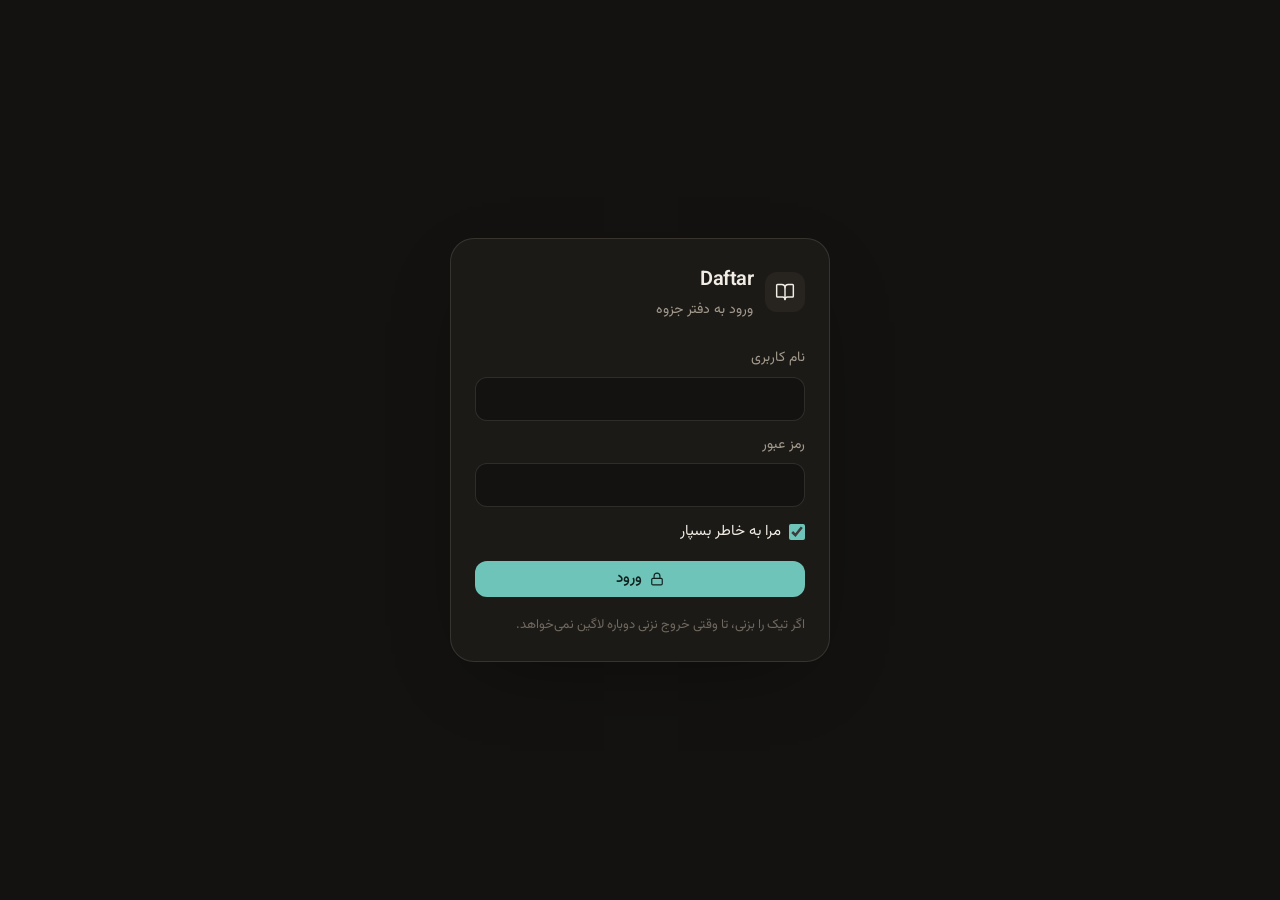
<file: index.html>
<!doctype html>
<html lang="fa" dir="rtl" class="dark antialiased">
  <head>
    <meta charset="UTF-8" />
    <meta name="viewport" content="width=device-width, initial-scale=1" />
    <meta name="theme-color" content="#131210" />
    <meta name="description" content="دفتر شخصی جزوه‌های پنتست وب" />
    <title>Daftar</title>
    <link rel="icon" type="image/svg+xml" href="./favicon.svg" />
    <link rel="manifest" href="./manifest.webmanifest" />
    <link rel="apple-touch-icon" href="./icon-180.png" />
    <meta name="apple-mobile-web-app-capable" content="yes" />
    <meta name="apple-mobile-web-app-title" content="Daftar" />
    <meta name="mobile-web-app-capable" content="yes" />
    <link rel="stylesheet" href="https://fonts.googleapis.com/css2?family=IBM+Plex+Mono:wght@400;500&family=IBM+Plex+Sans:ital,wght@0,400;0,500;0,600;0,700;1,400&family=Vazirmatn:wght@400;500;600;700&display=swap" />
    <script type="module" crossorigin src="./assets/index-By2qM_I1.js"></script>
    <link rel="stylesheet" crossorigin href="./assets/index-BXyWdC0w.css">
  </head>
  <body class="bg-bg text-fg">
    <div id="app"></div>
  </body>
</html>
</file>
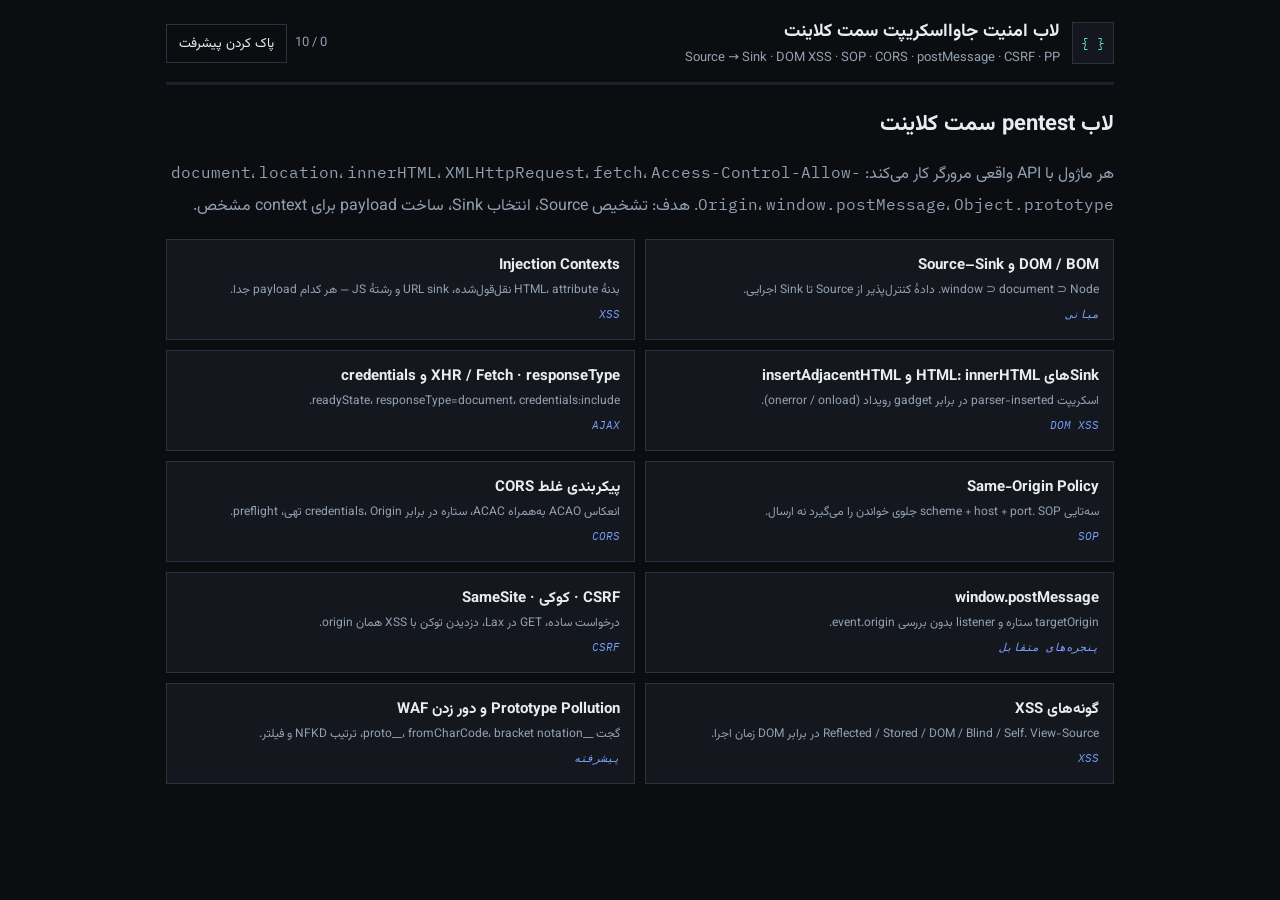
<file: js-lab/index.html>
<!DOCTYPE html>
<html lang="fa" dir="rtl">
<head>
  <meta charset="UTF-8" />
  <meta name="viewport" content="width=device-width, initial-scale=1" />
  <meta name="theme-color" content="#0b0d10" />
  <title>لاب امنیت جاوااسکریپت سمت کلاینت</title>
  <link rel="icon" href="icons/icon.svg" type="image/svg+xml" />
  <link rel="manifest" href="manifest.json" />
  <link rel="preconnect" href="https://fonts.googleapis.com" />
  <link rel="preconnect" href="https://fonts.gstatic.com" crossorigin />
  <link href="https://fonts.googleapis.com/css2?family=IBM+Plex+Mono:wght@400;500&family=Vazirmatn:wght@400;500;600;700&display=swap" rel="stylesheet" />
  <link rel="stylesheet" href="css/style.css?v=lab5" />
</head>
<body>
  <div class="app">
    <header class="top">
      <div class="brand">
        <div class="logo">{ }</div>
        <div>
          <h1>لاب امنیت جاوااسکریپت سمت کلاینت</h1>
          <p>Source → Sink · DOM XSS · SOP · CORS · postMessage · CSRF · PP</p>
        </div>
      </div>
      <div class="meta">
        <span id="prog-text">۰ / ۱۰</span>
        <button class="ghost" id="reset" type="button">پاک کردن پیشرفت</button>
      </div>
    </header>
    <div class="bar"><i id="prog-bar"></i></div>
    <section id="home" class="screen active">
      <div class="intro">
        <h2>لاب pentest سمت کلاینت</h2>
        <p>
          هر ماژول با API واقعی مرورگر کار می‌کند:
          <code>document</code>، <code>location</code>، <code>innerHTML</code>،
          <code>XMLHttpRequest</code>، <code>fetch</code>،
          <code>Access-Control-Allow-Origin</code>،
          <code>window.postMessage</code>، <code>Object.prototype</code>.
          هدف: تشخیص Source، انتخاب Sink، ساخت payload برای context مشخص.
        </p>
      </div>
      <div class="grid" id="mod-list"></div>
    </section>
    <section id="lesson" class="screen"></section>
  </div>
  <div class="toast" id="toast"></div>
  <script src="js/main.js?v=lab5"></script>
</body>
</html>
</file>
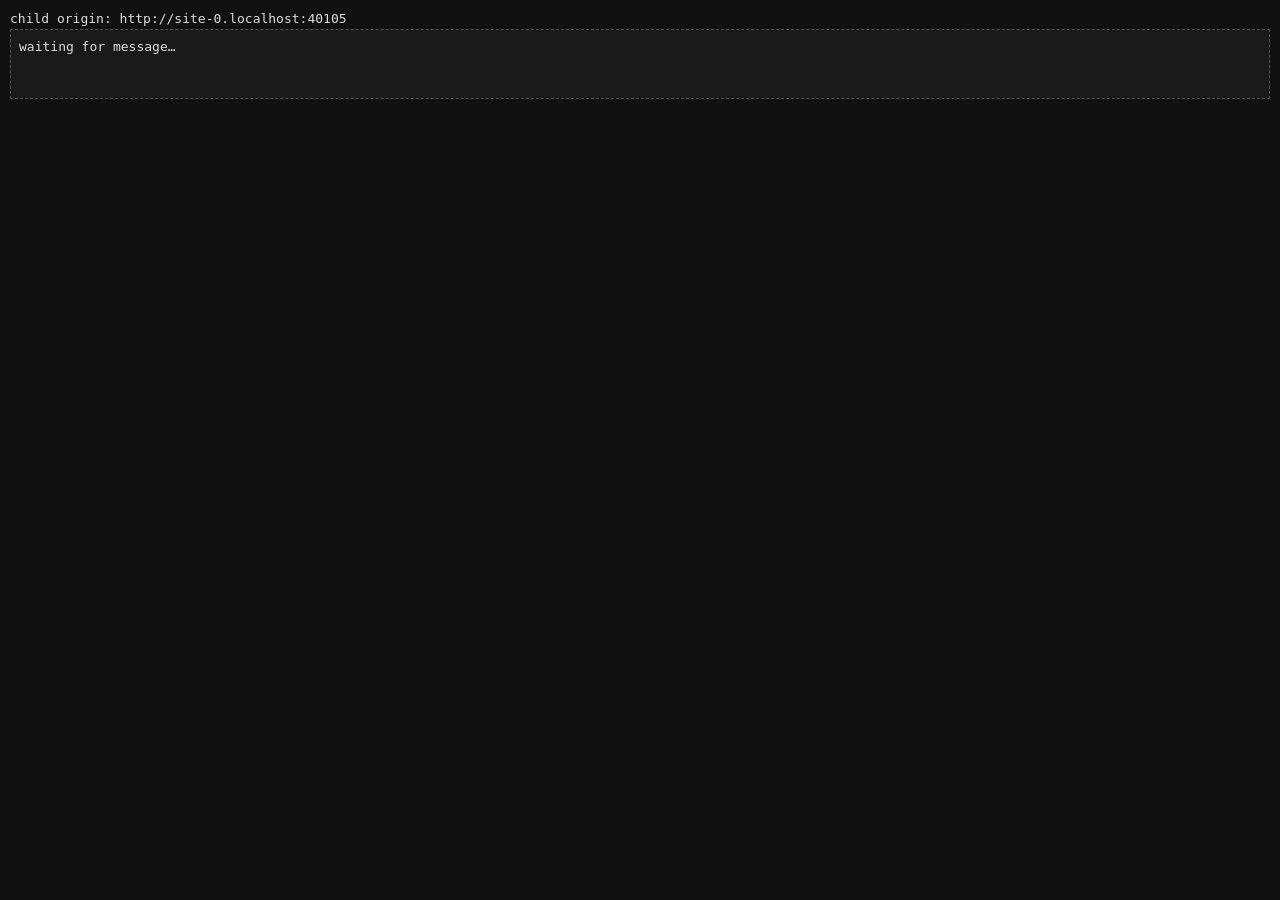
<file: js-lab/child.html>
<!DOCTYPE html>
<html lang="en">
<head>
  <meta charset="UTF-8">
  <title>child frame — postMessage sink</title>
  <style>
    body{font:13px/1.45 ui-monospace,monospace;margin:10px;background:#111;color:#ddd}
    #box{padding:8px;border:1px dashed #555;min-height:52px;background:#1a1a1a}
    .meta{color:#888;font-size:11px;margin-top:6px}
  </style>
</head>
<body>
  <div>child origin: <span id="me"></span></div>
  <div id="box">waiting for message…</div>
  <div class="meta" id="meta"></div>
  <script>
    document.getElementById("me").textContent = location.origin;
    window.addEventListener("message", function (event) {
      document.getElementById("meta").textContent =
        "event.origin=" + event.origin + "  event.source=" + (event.source === window.parent ? "parent" : "?");
      document.getElementById("box").innerHTML = String(event.data);
    });
  </script>
</body>
</html>
</file>
<file: js-lab/css/style.css>
:root{--bg:#0b0d10;--panel:#14181e;--panel-2:#1c222b;--line:#2a3340;--fg:#e8edf4;--muted:#93a0b3;--accent:#5ee0c8;--accent-2:#7aa2ff;--warn:#e6b35a;--danger:#ef7a72;--ok:#6fbf86;--mono:"IBM Plex Mono",ui-monospace,monospace;--sans:"Vazirmatn",system-ui,sans-serif}
*{box-sizing:border-box}html,body{margin:0;background:var(--bg);color:var(--fg);font-family:var(--sans)}body{min-height:100dvh}
code,pre,kbd{font-family:var(--mono)}.app{max-width:980px;margin:0 auto;padding:18px 16px 64px}
.top{display:flex;justify-content:space-between;gap:12px;align-items:center}.brand{display:flex;gap:12px;align-items:center}
.logo{width:42px;height:42px;border:1px solid var(--line);background:var(--panel);display:grid;place-items:center;font-family:var(--mono);color:var(--accent);font-size:13px}
h1{margin:0;font-size:18px}.brand p,.muted{margin:2px 0 0;color:var(--muted);font-size:13px}
.meta{display:flex;gap:8px;align-items:center;font-size:13px;color:var(--muted)}
.bar{height:3px;background:var(--panel-2);margin:14px 0 22px}.bar i{display:block;height:100%;width:0;background:var(--accent);transition:width .25s}
.screen{display:none}.screen.active{display:block}.intro h2{margin:0 0 8px;font-size:22px}.intro p{color:var(--muted);line-height:1.85}
.grid{display:grid;gap:10px;margin-top:18px}@media(min-width:720px){.grid{grid-template-columns:1fr 1fr}}
.card{text-align:start;background:var(--panel);border:1px solid var(--line);padding:14px;color:inherit;cursor:pointer;width:100%}
.card:hover{border-color:#3d4a5c}.card b{display:block;font-size:15px}.card span{display:block;margin-top:4px;color:var(--muted);font-size:12px}
.card .tag{display:inline-block;margin-top:8px;font-family:var(--mono);font-size:11px;color:var(--accent-2)}
.card.done{border-color:#2b4a38}.card.done .tag{color:var(--ok)}
button{font-family:var(--sans);background:var(--panel-2);color:var(--fg);border:1px solid var(--line);padding:8px 12px;cursor:pointer}
button.primary{background:#16332e;border-color:#2b6a5d;color:var(--accent)}button.ghost{background:transparent}
.row{display:flex;flex-wrap:wrap;gap:8px;margin:12px 0}.lesson h2{margin:0 0 6px}
.crumbs{color:var(--muted);font-size:12px;margin-bottom:16px}.crumbs button{border:0;background:none;color:var(--accent-2);padding:0}
.block{background:var(--panel);border:1px solid var(--line);padding:14px;margin:12px 0}
.block h3{margin:0 0 8px;font-size:14px;color:var(--accent);font-weight:600}
.block p,.block li{line-height:1.8;color:#d5dce6;font-size:14.5px}.block ul{margin:6px 0;padding-inline-start:18px}
pre{background:#0e1217;border:1px solid var(--line);padding:10px 12px;overflow-x:auto;direction:ltr;text-align:left;font-size:12.5px;line-height:1.65;color:#d7e0ea}
.lab{background:#10151c;border:1px dashed #3a4656;padding:14px;margin:12px 0}
.lab label{display:block;font-size:12px;color:var(--muted);margin-bottom:6px}
input[type=text],textarea,select{width:100%;background:#0b0f14;color:var(--fg);border:1px solid var(--line);padding:8px 10px;font-family:var(--mono);font-size:13px;direction:ltr;text-align:left}
.out{min-height:42px;margin-top:10px;padding:10px;background:#0b0f14;border:1px solid var(--line);font-size:14px}
.ok{color:var(--ok)}.warn{color:var(--warn)}.bad{color:var(--danger)}
iframe.child{width:100%;height:130px;border:1px solid var(--line);background:#fff;margin-top:8px}
.quiz label{display:flex;gap:8px;align-items:flex-start;margin:8px 0;cursor:pointer;color:var(--fg);font-size:14px}
.toast{position:fixed;bottom:16px;inset-inline:16px;margin-inline:auto;max-width:520px;background:#1b2430;border:1px solid var(--line);padding:10px 12px;display:none}
.toast.show{display:block}
</file>
<file: assets/index-BXyWdC0w.css>
/*! tailwindcss v4.3.3 | MIT License | https://tailwindcss.com */
@layer properties{@supports (((-webkit-hyphens:none)) and (not (margin-trim:inline))) or ((-moz-orient:inline) and (not (color:rgb(from red r g b)))){*,:before,:after,::backdrop{--tw-scale-x:1;--tw-scale-y:1;--tw-scale-z:1;--tw-rotate-x:initial;--tw-rotate-y:initial;--tw-rotate-z:initial;--tw-skew-x:initial;--tw-skew-y:initial;--tw-pan-x:initial;--tw-pan-y:initial;--tw-pinch-zoom:initial;--tw-space-y-reverse:0;--tw-space-x-reverse:0;--tw-divide-x-reverse:0;--tw-border-style:solid;--tw-divide-y-reverse:0;--tw-leading:initial;--tw-font-weight:initial;--tw-tracking:initial;--tw-ordinal:initial;--tw-slashed-zero:initial;--tw-numeric-figure:initial;--tw-numeric-spacing:initial;--tw-numeric-fraction:initial;--tw-shadow:0 0 #0000;--tw-shadow-color:initial;--tw-shadow-alpha:100%;--tw-inset-shadow:0 0 #0000;--tw-inset-shadow-color:initial;--tw-inset-shadow-alpha:100%;--tw-ring-color:initial;--tw-ring-shadow:0 0 #0000;--tw-inset-ring-color:initial;--tw-inset-ring-shadow:0 0 #0000;--tw-ring-inset:initial;--tw-ring-offset-width:0px;--tw-ring-offset-color:#fff;--tw-ring-offset-shadow:0 0 #0000;--tw-outline-style:solid;--tw-blur:initial;--tw-brightness:initial;--tw-contrast:initial;--tw-grayscale:initial;--tw-hue-rotate:initial;--tw-invert:initial;--tw-opacity:initial;--tw-saturate:initial;--tw-sepia:initial;--tw-drop-shadow:initial;--tw-drop-shadow-color:initial;--tw-drop-shadow-alpha:100%;--tw-drop-shadow-size:initial;--tw-backdrop-blur:initial;--tw-backdrop-brightness:initial;--tw-backdrop-contrast:initial;--tw-backdrop-grayscale:initial;--tw-backdrop-hue-rotate:initial;--tw-backdrop-invert:initial;--tw-backdrop-opacity:initial;--tw-backdrop-saturate:initial;--tw-backdrop-sepia:initial;--tw-duration:initial;--tw-animation-delay:0s;--tw-animation-direction:normal;--tw-animation-duration:initial;--tw-animation-fill-mode:none;--tw-animation-iteration-count:1;--tw-enter-blur:0;--tw-enter-opacity:1;--tw-enter-rotate:0;--tw-enter-scale:1;--tw-enter-translate-x:0;--tw-enter-translate-y:0;--tw-exit-blur:0;--tw-exit-opacity:1;--tw-exit-rotate:0;--tw-exit-scale:1;--tw-exit-translate-x:0;--tw-exit-translate-y:0}}}@layer theme{:root,:host{--font-sans:"Vazirmatn", "Inter", "IBM Plex Sans", ui-sans-serif, system-ui, sans-serif;--font-mono:"IBM Plex Mono", ui-monospace, "SF Mono", Menlo, Consolas, monospace;--color-black:#000;--color-white:#fff;--spacing:.25rem;--container-sm:24rem;--container-lg:32rem;--container-3xl:48rem;--text-xs:.75rem;--text-xs--line-height:calc(1 / .75);--text-sm:.875rem;--text-sm--line-height:calc(1.25 / .875);--font-weight-medium:500;--font-weight-semibold:600;--tracking-tight:-.025em;--tracking-wide:.025em;--leading-tight:1.25;--leading-snug:1.375;--leading-relaxed:1.625;--radius-sm:8px;--radius-md:12px;--radius-lg:18px;--radius-xl:24px;--radius-2xl:1rem;--default-transition-duration:.15s;--default-transition-timing-function:cubic-bezier(.4, 0, .2, 1);--default-font-family:var(--font-sans);--default-mono-font-family:var(--font-mono);--color-bg:var(--bg);--color-surface:var(--surface);--color-surface-2:var(--surface-2);--color-fg:var(--fg);--color-muted:var(--muted);--color-subtle:var(--subtle);--color-border:var(--border);--color-accent:var(--accent);--color-accent-fg:var(--accent-fg);--color-danger:var(--danger);--color-info:var(--info);--color-warn:var(--warn);--color-ok:var(--ok)}}@layer base{*,:after,:before,::backdrop{box-sizing:border-box;border:0 solid;margin:0;padding:0}::file-selector-button{box-sizing:border-box;border:0 solid;margin:0;padding:0}html,:host{-webkit-text-size-adjust:100%;tab-size:4;line-height:1.5;font-family:var(--default-font-family,-apple-system, BlinkMacSystemFont, "Segoe UI", Roboto, "Helvetica Neue", "Noto Sans", Arial, sans-serif, "Apple Color Emoji", "Segoe UI Emoji", "Segoe UI Symbol", "Noto Color Emoji");font-feature-settings:var(--default-font-feature-settings,normal);font-variation-settings:var(--default-font-variation-settings,normal);-webkit-tap-highlight-color:transparent}hr{height:0;color:inherit;border-top-width:1px}abbr:where([title]){-webkit-text-decoration:underline dotted;text-decoration:underline dotted}h1,h2,h3,h4,h5,h6{font-size:inherit;font-weight:inherit}a{color:inherit;-webkit-text-decoration:inherit;-webkit-text-decoration:inherit;-webkit-text-decoration:inherit;-webkit-text-decoration:inherit;text-decoration:inherit}b,strong{font-weight:bolder}code,kbd,samp,pre{font-family:var(--default-mono-font-family,ui-monospace, SFMono-Regular, Menlo, Monaco, Consolas, "Liberation Mono", "Courier New", monospace);font-feature-settings:var(--default-mono-font-feature-settings,normal);font-variation-settings:var(--default-mono-font-variation-settings,normal);font-size:1em}small{font-size:80%}sub,sup{vertical-align:baseline;font-size:75%;line-height:0;position:relative}sub{bottom:-.25em}sup{top:-.5em}table{text-indent:0;border-color:inherit;border-collapse:collapse}:-moz-focusring:where(:not(iframe)){outline:auto}progress{vertical-align:baseline}summary{display:list-item}ol,ul,menu{list-style:none}img,svg,video,canvas,audio,iframe,embed,object{vertical-align:middle;display:block}img,video{max-width:100%;height:auto}button,input,select,optgroup,textarea{font:inherit;font-feature-settings:inherit;font-variation-settings:inherit;letter-spacing:inherit;color:inherit;opacity:1;background-color:#0000;border-radius:0}::file-selector-button{font:inherit;font-feature-settings:inherit;font-variation-settings:inherit;letter-spacing:inherit;color:inherit;opacity:1;background-color:#0000;border-radius:0}:where(select:is([multiple],[size])) optgroup{font-weight:bolder}:where(select:is([multiple],[size])) optgroup option{padding-inline-start:20px}::file-selector-button{margin-inline-end:4px}::placeholder{opacity:1}@supports (not ((-webkit-appearance:-apple-pay-button))) or (contain-intrinsic-size:1px){::placeholder{color:currentColor}@supports (color:color-mix(in lab, red, red)){::placeholder{color:color-mix(in oklab, currentcolor 50%, transparent)}}}textarea{resize:vertical}::-webkit-search-decoration{-webkit-appearance:none}::-webkit-date-and-time-value{min-height:1lh;text-align:inherit}::-webkit-datetime-edit{display:inline-flex}::-webkit-datetime-edit-fields-wrapper{padding:0}::-webkit-datetime-edit{padding-block:0}::-webkit-datetime-edit-year-field{padding-block:0}::-webkit-datetime-edit-month-field{padding-block:0}::-webkit-datetime-edit-day-field{padding-block:0}::-webkit-datetime-edit-hour-field{padding-block:0}::-webkit-datetime-edit-minute-field{padding-block:0}::-webkit-datetime-edit-second-field{padding-block:0}::-webkit-datetime-edit-millisecond-field{padding-block:0}::-webkit-datetime-edit-meridiem-field{padding-block:0}::-webkit-calendar-picker-indicator{line-height:1}:-moz-ui-invalid{box-shadow:none}button,input:where([type=button],[type=reset],[type=submit]){appearance:button}::file-selector-button{appearance:button}::-webkit-inner-spin-button{height:auto}::-webkit-outer-spin-button{height:auto}[hidden]:where(:not([hidden=until-found])){display:none!important}*{border-color:var(--border)}html{-webkit-font-smoothing:antialiased;-moz-osx-font-smoothing:grayscale}html,body,#app{background:var(--bg);min-height:100%;color:var(--fg)}body{font-family:var(--font-sans);font-feature-settings:"kern" 1, "ss01" 1;font-size:16px;line-height:1.75}button:not(:disabled),[role=button]:not(:disabled){cursor:pointer}h1,h2,h3{text-wrap:balance}p{text-wrap:pretty}::selection{background:var(--accent)}@supports (color:color-mix(in lab, red, red)){::selection{background:color-mix(in oklab, var(--accent) 28%, transparent)}}:lang(en),[dir=ltr]{font-feature-settings:"kern" 1}}@layer components;@layer utilities{.\@container{container-type:inline-size}.pointer-events-none{pointer-events:none}.collapse{visibility:collapse}.invisible{visibility:hidden}.visible{visibility:visible}.sr-only{clip-path:inset(50%);white-space:nowrap;border-width:0;width:1px;height:1px;margin:-1px;padding:0;position:absolute;overflow:hidden}.not-sr-only{clip-path:none;white-space:normal;width:auto;height:auto;margin:0;padding:0;position:static;overflow:visible}.absolute{position:absolute}.fixed{position:fixed}.relative{position:relative}.static{position:static}.sticky{position:sticky}.inset-0{inset:0}.inset-x-2{inset-inline:calc(var(--spacing) * 2)}.inset-y-0{inset-block:0}.start-0{inset-inline-start:calc(var(--spacing) * 0)}.-end-0\.5{inset-inline-end:calc(var(--spacing) * -.5)}.end-0{inset-inline-end:calc(var(--spacing) * 0)}.end-0\.5{inset-inline-end:calc(var(--spacing) * .5)}.-top-0\.5{top:calc(var(--spacing) * -.5)}.top-0{top:0}.top-1{top:var(--spacing)}.top-9{top:calc(var(--spacing) * 9)}.bottom-0{bottom:0}.isolate{isolation:isolate}.isolation-auto{isolation:auto}.z-10{z-index:10}.z-20{z-index:20}.z-40{z-index:40}.z-50{z-index:50}.z-\[60\]{z-index:60}.container{width:100%}@media (width>=40rem){.container{max-width:40rem}}@media (width>=48rem){.container{max-width:48rem}}@media (width>=64rem){.container{max-width:64rem}}@media (width>=80rem){.container{max-width:80rem}}@media (width>=96rem){.container{max-width:96rem}}.mx-auto{margin-inline:auto}.my-2{margin-block:calc(var(--spacing) * 2)}.my-3{margin-block:calc(var(--spacing) * 3)}.my-5{margin-block:calc(var(--spacing) * 5)}.ms-auto{margin-inline-start:auto}.mt-0\.5{margin-top:calc(var(--spacing) * .5)}.mt-1{margin-top:var(--spacing)}.mt-1\.5{margin-top:calc(var(--spacing) * 1.5)}.mt-2{margin-top:calc(var(--spacing) * 2)}.mt-3{margin-top:calc(var(--spacing) * 3)}.mt-4{margin-top:calc(var(--spacing) * 4)}.mt-6{margin-top:calc(var(--spacing) * 6)}.mt-7{margin-top:calc(var(--spacing) * 7)}.mt-8{margin-top:calc(var(--spacing) * 8)}.mb-1{margin-bottom:var(--spacing)}.mb-1\.5{margin-bottom:calc(var(--spacing) * 1.5)}.mb-2{margin-bottom:calc(var(--spacing) * 2)}.mb-3{margin-bottom:calc(var(--spacing) * 3)}.mb-4{margin-bottom:calc(var(--spacing) * 4)}.mb-5{margin-bottom:calc(var(--spacing) * 5)}.mb-6{margin-bottom:calc(var(--spacing) * 6)}.mb-8{margin-bottom:calc(var(--spacing) * 8)}.block{display:block}.contents{display:contents}.flex{display:flex}.flow-root{display:flow-root}.grid{display:grid}.hidden{display:none}.inline{display:inline}.inline-block{display:inline-block}.inline-flex{display:inline-flex}.inline-grid{display:inline-grid}.inline-table{display:inline-table}.list-item{display:list-item}.table{display:table}.table-caption{display:table-caption}.table-cell{display:table-cell}.table-column{display:table-column}.table-column-group{display:table-column-group}.table-footer-group{display:table-footer-group}.table-header-group{display:table-header-group}.table-row{display:table-row}.table-row-group{display:table-row-group}.size-3\.5{width:calc(var(--spacing) * 3.5);height:calc(var(--spacing) * 3.5)}.size-4{width:calc(var(--spacing) * 4);height:calc(var(--spacing) * 4)}.size-5{width:calc(var(--spacing) * 5);height:calc(var(--spacing) * 5)}.size-6{width:calc(var(--spacing) * 6);height:calc(var(--spacing) * 6)}.size-8{width:calc(var(--spacing) * 8);height:calc(var(--spacing) * 8)}.size-9{width:calc(var(--spacing) * 9);height:calc(var(--spacing) * 9)}.size-10{width:calc(var(--spacing) * 10);height:calc(var(--spacing) * 10)}.size-11{width:calc(var(--spacing) * 11);height:calc(var(--spacing) * 11)}.size-16{width:calc(var(--spacing) * 16);height:calc(var(--spacing) * 16)}.h-0\.5{height:calc(var(--spacing) * .5)}.h-1{height:var(--spacing)}.h-1\.5{height:calc(var(--spacing) * 1.5)}.h-7{height:calc(var(--spacing) * 7)}.h-8{height:calc(var(--spacing) * 8)}.h-9{height:calc(var(--spacing) * 9)}.h-10{height:calc(var(--spacing) * 10)}.h-11{height:calc(var(--spacing) * 11)}.h-12{height:calc(var(--spacing) * 12)}.h-\[78dvh\]{height:78dvh}.h-dvh{height:100dvh}.h-full{height:100%}.max-h-\[480px\]{max-height:480px}.max-h-\[min\(24rem\,60vh\)\]{max-height:min(24rem,60vh)}.min-h-0{min-height:0}.min-h-9{min-height:calc(var(--spacing) * 9)}.min-h-10{min-height:calc(var(--spacing) * 10)}.min-h-44{min-height:calc(var(--spacing) * 44)}.min-h-\[40vh\]{min-height:40vh}.w-0\.5{width:calc(var(--spacing) * .5)}.w-10{width:calc(var(--spacing) * 10)}.w-28{width:calc(var(--spacing) * 28)}.w-56{width:calc(var(--spacing) * 56)}.w-64{width:calc(var(--spacing) * 64)}.w-\[240px\]{width:240px}.w-\[300px\]{width:300px}.w-\[min\(100\%\,320px\)\]{width:min(100%,320px)}.w-full{width:100%}.max-w-3xl{max-width:var(--container-3xl)}.max-w-\[16rem\]{max-width:16rem}.max-w-\[380px\]{max-width:380px}.max-w-\[420px\]{max-width:420px}.max-w-lg{max-width:var(--container-lg)}.max-w-none{max-width:none}.max-w-sm{max-width:var(--container-sm)}.min-w-0{min-width:0}.min-w-\[240px\]{min-width:240px}.flex-1{flex:1}.shrink{flex-shrink:1}.shrink-0{flex-shrink:0}.grow{flex-grow:1}.border-collapse{border-collapse:collapse}.translate-none{translate:none}.scale-3d{scale:var(--tw-scale-x) var(--tw-scale-y) var(--tw-scale-z)}.transform{transform:var(--tw-rotate-x,) var(--tw-rotate-y,) var(--tw-rotate-z,) var(--tw-skew-x,) var(--tw-skew-y,)}.cursor-grab{cursor:grab}.cursor-pointer{cursor:pointer}.cursor-text{cursor:text}.touch-pinch-zoom{--tw-pinch-zoom:pinch-zoom;touch-action:var(--tw-pan-x,) var(--tw-pan-y,) var(--tw-pinch-zoom,)}.resize{resize:both}.resize-none{resize:none}.grid-cols-2{grid-template-columns:repeat(2,minmax(0,1fr))}.grid-cols-5{grid-template-columns:repeat(5,minmax(0,1fr))}.flex-col{flex-direction:column}.flex-wrap{flex-wrap:wrap}.items-center{align-items:center}.items-end{align-items:flex-end}.items-start{align-items:flex-start}.justify-between{justify-content:space-between}.justify-center{justify-content:center}.justify-end{justify-content:flex-end}.gap-0\.5{gap:calc(var(--spacing) * .5)}.gap-1{gap:var(--spacing)}.gap-1\.5{gap:calc(var(--spacing) * 1.5)}.gap-2{gap:calc(var(--spacing) * 2)}.gap-3{gap:calc(var(--spacing) * 3)}:where(.space-y-1\.5>:not(:last-child)){--tw-space-y-reverse:0;margin-block-start:calc(calc(var(--spacing) * 1.5) * var(--tw-space-y-reverse));margin-block-end:calc(calc(var(--spacing) * 1.5) * calc(1 - var(--tw-space-y-reverse)))}:where(.space-y-reverse>:not(:last-child)){--tw-space-y-reverse:1}:where(.space-x-reverse>:not(:last-child)){--tw-space-x-reverse:1}:where(.divide-x>:not(:last-child)){--tw-divide-x-reverse:0;border-inline-style:var(--tw-border-style);border-inline-start-width:calc(1px * var(--tw-divide-x-reverse));border-inline-end-width:calc(1px * calc(1 - var(--tw-divide-x-reverse)))}:where(.divide-y>:not(:last-child)){--tw-divide-y-reverse:0;border-bottom-style:var(--tw-border-style);border-top-style:var(--tw-border-style);border-top-width:calc(1px * var(--tw-divide-y-reverse));border-bottom-width:calc(1px * calc(1 - var(--tw-divide-y-reverse)))}:where(.divide-y-reverse>:not(:last-child)){--tw-divide-y-reverse:1}.truncate{text-overflow:ellipsis;white-space:nowrap;overflow:hidden}.overflow-hidden{overflow:hidden}.overflow-x-auto{overflow-x:auto}.overflow-y-auto{overflow-y:auto}.rounded{border-radius:.25rem}.rounded-2xl{border-radius:var(--radius-2xl)}.rounded-full{border-radius:2147483647px}.rounded-lg{border-radius:var(--radius-lg)}.rounded-md{border-radius:var(--radius-md)}.rounded-sm{border-radius:var(--radius-sm)}.rounded-xl{border-radius:var(--radius-xl)}.rounded-s{border-start-start-radius:.25rem;border-end-start-radius:.25rem}.rounded-ss{border-start-start-radius:.25rem}.rounded-e{border-start-end-radius:.25rem;border-end-end-radius:.25rem}.rounded-se{border-start-end-radius:.25rem}.rounded-ee{border-end-end-radius:.25rem}.rounded-es{border-end-start-radius:.25rem}.rounded-t{border-top-left-radius:.25rem;border-top-right-radius:.25rem}.rounded-t-2xl{border-top-left-radius:var(--radius-2xl);border-top-right-radius:var(--radius-2xl)}.rounded-l{border-top-left-radius:.25rem;border-bottom-left-radius:.25rem}.rounded-tl{border-top-left-radius:.25rem}.rounded-r{border-top-right-radius:.25rem;border-bottom-right-radius:.25rem}.rounded-tr{border-top-right-radius:.25rem}.rounded-b{border-bottom-right-radius:.25rem;border-bottom-left-radius:.25rem}.rounded-br{border-bottom-right-radius:.25rem}.rounded-bl{border-bottom-left-radius:.25rem}.border{border-style:var(--tw-border-style);border-width:1px}.border-0{border-style:var(--tw-border-style);border-width:0}.border-x{border-inline-style:var(--tw-border-style);border-inline-width:1px}.border-y{border-block-style:var(--tw-border-style);border-block-width:1px}.border-s{border-inline-start-style:var(--tw-border-style);border-inline-start-width:1px}.border-e{border-inline-end-style:var(--tw-border-style);border-inline-end-width:1px}.border-bs{border-block-start-style:var(--tw-border-style);border-block-start-width:1px}.border-be{border-block-end-style:var(--tw-border-style);border-block-end-width:1px}.border-t{border-top-style:var(--tw-border-style);border-top-width:1px}.border-r{border-right-style:var(--tw-border-style);border-right-width:1px}.border-b{border-bottom-style:var(--tw-border-style);border-bottom-width:1px}.border-l{border-left-style:var(--tw-border-style);border-left-width:1px}.border-border{border-color:var(--color-border)}.border-danger\/40{border-color:var(--color-danger)}@supports (color:color-mix(in lab, red, red)){.border-danger\/40{border-color:color-mix(in oklab, var(--color-danger) 40%, transparent)}}.border-info\/40{border-color:var(--color-info)}@supports (color:color-mix(in lab, red, red)){.border-info\/40{border-color:color-mix(in oklab, var(--color-info) 40%, transparent)}}.border-ok\/40{border-color:var(--color-ok)}@supports (color:color-mix(in lab, red, red)){.border-ok\/40{border-color:color-mix(in oklab, var(--color-ok) 40%, transparent)}}.border-warn\/40{border-color:var(--color-warn)}@supports (color:color-mix(in lab, red, red)){.border-warn\/40{border-color:color-mix(in oklab, var(--color-warn) 40%, transparent)}}.bg-accent,.bg-accent\/15{background-color:var(--color-accent)}@supports (color:color-mix(in lab, red, red)){.bg-accent\/15{background-color:color-mix(in oklab, var(--color-accent) 15%, transparent)}}.bg-bg,.bg-bg\/50{background-color:var(--color-bg)}@supports (color:color-mix(in lab, red, red)){.bg-bg\/50{background-color:color-mix(in oklab, var(--color-bg) 50%, transparent)}}.bg-bg\/70{background-color:var(--color-bg)}@supports (color:color-mix(in lab, red, red)){.bg-bg\/70{background-color:color-mix(in oklab, var(--color-bg) 70%, transparent)}}.bg-bg\/75{background-color:var(--color-bg)}@supports (color:color-mix(in lab, red, red)){.bg-bg\/75{background-color:color-mix(in oklab, var(--color-bg) 75%, transparent)}}.bg-bg\/80{background-color:var(--color-bg)}@supports (color:color-mix(in lab, red, red)){.bg-bg\/80{background-color:color-mix(in oklab, var(--color-bg) 80%, transparent)}}.bg-border{background-color:var(--color-border)}.bg-danger,.bg-danger\/8{background-color:var(--color-danger)}@supports (color:color-mix(in lab, red, red)){.bg-danger\/8{background-color:color-mix(in oklab, var(--color-danger) 8%, transparent)}}.bg-danger\/15{background-color:var(--color-danger)}@supports (color:color-mix(in lab, red, red)){.bg-danger\/15{background-color:color-mix(in oklab, var(--color-danger) 15%, transparent)}}.bg-info\/8{background-color:var(--color-info)}@supports (color:color-mix(in lab, red, red)){.bg-info\/8{background-color:color-mix(in oklab, var(--color-info) 8%, transparent)}}.bg-ok,.bg-ok\/8{background-color:var(--color-ok)}@supports (color:color-mix(in lab, red, red)){.bg-ok\/8{background-color:color-mix(in oklab, var(--color-ok) 8%, transparent)}}.bg-surface{background-color:var(--color-surface)}.bg-surface-2{background-color:var(--color-surface-2)}.bg-surface\/95{background-color:var(--color-surface)}@supports (color:color-mix(in lab, red, red)){.bg-surface\/95{background-color:color-mix(in oklab, var(--color-surface) 95%, transparent)}}.bg-transparent{background-color:#0000}.bg-warn\/8{background-color:var(--color-warn)}@supports (color:color-mix(in lab, red, red)){.bg-warn\/8{background-color:color-mix(in oklab, var(--color-warn) 8%, transparent)}}.bg-repeat{background-repeat:repeat}.mask-no-clip{-webkit-mask-clip:no-clip;mask-clip:no-clip}.mask-repeat{-webkit-mask-repeat:repeat;mask-repeat:repeat}.object-contain{object-fit:contain}.p-0{padding:0}.p-1\.5{padding:calc(var(--spacing) * 1.5)}.p-2{padding:calc(var(--spacing) * 2)}.p-3{padding:calc(var(--spacing) * 3)}.p-4{padding:calc(var(--spacing) * 4)}.p-5{padding:calc(var(--spacing) * 5)}.p-6{padding:calc(var(--spacing) * 6)}.p-10{padding:calc(var(--spacing) * 10)}.px-0\.5{padding-inline:calc(var(--spacing) * .5)}.px-1{padding-inline:var(--spacing)}.px-1\.5{padding-inline:calc(var(--spacing) * 1.5)}.px-2{padding-inline:calc(var(--spacing) * 2)}.px-2\.5{padding-inline:calc(var(--spacing) * 2.5)}.px-3{padding-inline:calc(var(--spacing) * 3)}.px-4{padding-inline:calc(var(--spacing) * 4)}.px-8{padding-inline:calc(var(--spacing) * 8)}.py-0\.5{padding-block:calc(var(--spacing) * .5)}.py-1{padding-block:var(--spacing)}.py-1\.5{padding-block:calc(var(--spacing) * 1.5)}.py-2{padding-block:calc(var(--spacing) * 2)}.py-2\.5{padding-block:calc(var(--spacing) * 2.5)}.py-6{padding-block:calc(var(--spacing) * 6)}.py-10{padding-block:calc(var(--spacing) * 10)}.ps-3{padding-inline-start:calc(var(--spacing) * 3)}.ps-6{padding-inline-start:calc(var(--spacing) * 6)}.pe-1{padding-inline-end:var(--spacing)}.pt-3{padding-top:calc(var(--spacing) * 3)}.pt-4{padding-top:calc(var(--spacing) * 4)}.pt-8{padding-top:calc(var(--spacing) * 8)}.pt-\[10vh\]{padding-top:10vh}.pb-1{padding-bottom:var(--spacing)}.pb-2{padding-bottom:calc(var(--spacing) * 2)}.pb-4{padding-bottom:calc(var(--spacing) * 4)}.pb-28{padding-bottom:calc(var(--spacing) * 28)}.text-center{text-align:center}.text-start{text-align:start}.font-mono{font-family:var(--font-mono)}.text-sm{font-size:var(--text-sm);line-height:var(--tw-leading,var(--text-sm--line-height))}.text-\[0\.86em\]{font-size:.86em}.text-\[9px\]{font-size:9px}.text-\[10px\]{font-size:10px}.text-\[11px\]{font-size:11px}.text-\[12px\]{font-size:12px}.text-\[13px\]{font-size:13px}.text-\[14px\]{font-size:14px}.text-\[15px\]{font-size:15px}.text-\[16px\]{font-size:16px}.text-\[17px\]{font-size:17px}.text-\[20px\]{font-size:20px}.text-\[22px\]{font-size:22px}.text-\[34px\]{font-size:34px}.leading-5{--tw-leading:calc(var(--spacing) * 5);line-height:calc(var(--spacing) * 5)}.leading-6{--tw-leading:calc(var(--spacing) * 6);line-height:calc(var(--spacing) * 6)}.leading-7{--tw-leading:calc(var(--spacing) * 7);line-height:calc(var(--spacing) * 7)}.leading-\[1\.8\]{--tw-leading:1.8;line-height:1.8}.leading-snug{--tw-leading:var(--leading-snug);line-height:var(--leading-snug)}.leading-tight{--tw-leading:var(--leading-tight);line-height:var(--leading-tight)}.font-medium{--tw-font-weight:var(--font-weight-medium);font-weight:var(--font-weight-medium)}.font-semibold{--tw-font-weight:var(--font-weight-semibold);font-weight:var(--font-weight-semibold)}.tracking-tight{--tw-tracking:var(--tracking-tight);letter-spacing:var(--tracking-tight)}.text-wrap{text-wrap:wrap}.break-words{overflow-wrap:break-word}.text-clip{text-overflow:clip}.text-ellipsis{text-overflow:ellipsis}.whitespace-normal{white-space:normal}.whitespace-nowrap{white-space:nowrap}.whitespace-pre-wrap{white-space:pre-wrap}.text-accent{color:var(--color-accent)}.text-accent-fg{color:var(--color-accent-fg)}.text-danger{color:var(--color-danger)}.text-fg{color:var(--color-fg)}.text-muted{color:var(--color-muted)}.text-ok{color:var(--color-ok)}.text-subtle{color:var(--color-subtle)}.text-warn{color:var(--color-warn)}.text-white{color:var(--color-white)}.capitalize{text-transform:capitalize}.lowercase{text-transform:lowercase}.normal-case{text-transform:none}.uppercase{text-transform:uppercase}.italic{font-style:italic}.not-italic{font-style:normal}.diagonal-fractions{--tw-numeric-fraction:diagonal-fractions;font-variant-numeric:var(--tw-ordinal,) var(--tw-slashed-zero,) var(--tw-numeric-figure,) var(--tw-numeric-spacing,) var(--tw-numeric-fraction,)}.lining-nums{--tw-numeric-figure:lining-nums;font-variant-numeric:var(--tw-ordinal,) var(--tw-slashed-zero,) var(--tw-numeric-figure,) var(--tw-numeric-spacing,) var(--tw-numeric-fraction,)}.oldstyle-nums{--tw-numeric-figure:oldstyle-nums;font-variant-numeric:var(--tw-ordinal,) var(--tw-slashed-zero,) var(--tw-numeric-figure,) var(--tw-numeric-spacing,) var(--tw-numeric-fraction,)}.ordinal{--tw-ordinal:ordinal;font-variant-numeric:var(--tw-ordinal,) var(--tw-slashed-zero,) var(--tw-numeric-figure,) var(--tw-numeric-spacing,) var(--tw-numeric-fraction,)}.proportional-nums{--tw-numeric-spacing:proportional-nums;font-variant-numeric:var(--tw-ordinal,) var(--tw-slashed-zero,) var(--tw-numeric-figure,) var(--tw-numeric-spacing,) var(--tw-numeric-fraction,)}.slashed-zero{--tw-slashed-zero:slashed-zero;font-variant-numeric:var(--tw-ordinal,) var(--tw-slashed-zero,) var(--tw-numeric-figure,) var(--tw-numeric-spacing,) var(--tw-numeric-fraction,)}.stacked-fractions{--tw-numeric-fraction:stacked-fractions;font-variant-numeric:var(--tw-ordinal,) var(--tw-slashed-zero,) var(--tw-numeric-figure,) var(--tw-numeric-spacing,) var(--tw-numeric-fraction,)}.tabular-nums{--tw-numeric-spacing:tabular-nums;font-variant-numeric:var(--tw-ordinal,) var(--tw-slashed-zero,) var(--tw-numeric-figure,) var(--tw-numeric-spacing,) var(--tw-numeric-fraction,)}.normal-nums{font-variant-numeric:normal}.line-through{text-decoration-line:line-through}.no-underline{text-decoration-line:none}.overline{text-decoration-line:overline}.underline{text-decoration-line:underline}.decoration-border{-webkit-text-decoration-color:var(--color-border);-webkit-text-decoration-color:var(--color-border);-webkit-text-decoration-color:var(--color-border);text-decoration-color:var(--color-border)}.underline-offset-2{text-underline-offset:2px}.antialiased{-webkit-font-smoothing:antialiased;-moz-osx-font-smoothing:grayscale}.subpixel-antialiased{-webkit-font-smoothing:auto;-moz-osx-font-smoothing:auto}.accent-\[var\(--accent\)\]{accent-color:var(--accent)}.accent-accent{accent-color:var(--color-accent)}.opacity-40{opacity:.4}.opacity-70{opacity:.7}.opacity-80{opacity:.8}.shadow{--tw-shadow:0 1px 3px 0 var(--tw-shadow-color,#0000001a), 0 1px 2px -1px var(--tw-shadow-color,#0000001a);box-shadow:var(--tw-inset-shadow), var(--tw-inset-ring-shadow), var(--tw-ring-offset-shadow), var(--tw-ring-shadow), var(--tw-shadow)}.shadow-2xl{--tw-shadow:0 25px 50px -12px var(--tw-shadow-color,#00000040);box-shadow:var(--tw-inset-shadow), var(--tw-inset-ring-shadow), var(--tw-ring-offset-shadow), var(--tw-ring-shadow), var(--tw-shadow)}.shadow-\[0_24px_80px_-24px_rgba\(0\,0\,0\,0\.5\)\]{--tw-shadow:0 24px 80px -24px var(--tw-shadow-color,#00000080);box-shadow:var(--tw-inset-shadow), var(--tw-inset-ring-shadow), var(--tw-ring-offset-shadow), var(--tw-ring-shadow), var(--tw-shadow)}.shadow-\[0_24px_80px_-32px_rgba\(0\,0\,0\,0\.5\)\]{--tw-shadow:0 24px 80px -32px var(--tw-shadow-color,#00000080);box-shadow:var(--tw-inset-shadow), var(--tw-inset-ring-shadow), var(--tw-ring-offset-shadow), var(--tw-ring-shadow), var(--tw-shadow)}.shadow-\[0_24px_80px_-32px_rgba\(0\,0\,0\,0\.45\)\]{--tw-shadow:0 24px 80px -32px var(--tw-shadow-color,#00000073);box-shadow:var(--tw-inset-shadow), var(--tw-inset-ring-shadow), var(--tw-ring-offset-shadow), var(--tw-ring-shadow), var(--tw-shadow)}.shadow-lg{--tw-shadow:0 10px 15px -3px var(--tw-shadow-color,#0000001a), 0 4px 6px -4px var(--tw-shadow-color,#0000001a);box-shadow:var(--tw-inset-shadow), var(--tw-inset-ring-shadow), var(--tw-ring-offset-shadow), var(--tw-ring-shadow), var(--tw-shadow)}.shadow-none{--tw-shadow:0 0 #0000;box-shadow:var(--tw-inset-shadow), var(--tw-inset-ring-shadow), var(--tw-ring-offset-shadow), var(--tw-ring-shadow), var(--tw-shadow)}.shadow-sm{--tw-shadow:0 1px 3px 0 var(--tw-shadow-color,#0000001a), 0 1px 2px -1px var(--tw-shadow-color,#0000001a);box-shadow:var(--tw-inset-shadow), var(--tw-inset-ring-shadow), var(--tw-ring-offset-shadow), var(--tw-ring-shadow), var(--tw-shadow)}.ring-1{--tw-ring-shadow:var(--tw-ring-inset,) 0 0 0 calc(1px + var(--tw-ring-offset-width)) var(--tw-ring-color,currentcolor);box-shadow:var(--tw-inset-shadow), var(--tw-inset-ring-shadow), var(--tw-ring-offset-shadow), var(--tw-ring-shadow), var(--tw-shadow)}.inset-ring{--tw-inset-ring-shadow:inset 0 0 0 1px var(--tw-inset-ring-color,currentcolor);box-shadow:var(--tw-inset-shadow), var(--tw-inset-ring-shadow), var(--tw-ring-offset-shadow), var(--tw-ring-shadow), var(--tw-shadow)}.ring-accent\/60{--tw-ring-color:var(--color-accent)}@supports (color:color-mix(in lab, red, red)){.ring-accent\/60{--tw-ring-color:color-mix(in oklab, var(--color-accent) 60%, transparent)}}.outline{outline-style:var(--tw-outline-style);outline-width:1px}.blur{--tw-blur:blur(8px);filter:var(--tw-blur,) var(--tw-brightness,) var(--tw-contrast,) var(--tw-grayscale,) var(--tw-hue-rotate,) var(--tw-invert,) var(--tw-saturate,) var(--tw-sepia,) var(--tw-drop-shadow,)}.drop-shadow{--tw-drop-shadow-size:drop-shadow(0 1px 2px var(--tw-drop-shadow-color,#0000001a)) drop-shadow(0 1px 1px var(--tw-drop-shadow-color,#0000000f));--tw-drop-shadow:drop-shadow(0 1px 2px #0000001a) drop-shadow(0 1px 1px #0000000f);filter:var(--tw-blur,) var(--tw-brightness,) var(--tw-contrast,) var(--tw-grayscale,) var(--tw-hue-rotate,) var(--tw-invert,) var(--tw-saturate,) var(--tw-sepia,) var(--tw-drop-shadow,)}.filter{filter:var(--tw-blur,) var(--tw-brightness,) var(--tw-contrast,) var(--tw-grayscale,) var(--tw-hue-rotate,) var(--tw-invert,) var(--tw-saturate,) var(--tw-sepia,) var(--tw-drop-shadow,)}.backdrop-blur{--tw-backdrop-blur:blur(8px);-webkit-backdrop-filter:var(--tw-backdrop-blur,) var(--tw-backdrop-brightness,) var(--tw-backdrop-contrast,) var(--tw-backdrop-grayscale,) var(--tw-backdrop-hue-rotate,) var(--tw-backdrop-invert,) var(--tw-backdrop-opacity,) var(--tw-backdrop-saturate,) var(--tw-backdrop-sepia,);backdrop-filter:var(--tw-backdrop-blur,) var(--tw-backdrop-brightness,) var(--tw-backdrop-contrast,) var(--tw-backdrop-grayscale,) var(--tw-backdrop-hue-rotate,) var(--tw-backdrop-invert,) var(--tw-backdrop-opacity,) var(--tw-backdrop-saturate,) var(--tw-backdrop-sepia,)}.backdrop-blur-\[2px\]{--tw-backdrop-blur:blur(2px);-webkit-backdrop-filter:var(--tw-backdrop-blur,) var(--tw-backdrop-brightness,) var(--tw-backdrop-contrast,) var(--tw-backdrop-grayscale,) var(--tw-backdrop-hue-rotate,) var(--tw-backdrop-invert,) var(--tw-backdrop-opacity,) var(--tw-backdrop-saturate,) var(--tw-backdrop-sepia,);backdrop-filter:var(--tw-backdrop-blur,) var(--tw-backdrop-brightness,) var(--tw-backdrop-contrast,) var(--tw-backdrop-grayscale,) var(--tw-backdrop-hue-rotate,) var(--tw-backdrop-invert,) var(--tw-backdrop-opacity,) var(--tw-backdrop-saturate,) var(--tw-backdrop-sepia,)}.backdrop-blur-\[6px\]{--tw-backdrop-blur:blur(6px);-webkit-backdrop-filter:var(--tw-backdrop-blur,) var(--tw-backdrop-brightness,) var(--tw-backdrop-contrast,) var(--tw-backdrop-grayscale,) var(--tw-backdrop-hue-rotate,) var(--tw-backdrop-invert,) var(--tw-backdrop-opacity,) var(--tw-backdrop-saturate,) var(--tw-backdrop-sepia,);backdrop-filter:var(--tw-backdrop-blur,) var(--tw-backdrop-brightness,) var(--tw-backdrop-contrast,) var(--tw-backdrop-grayscale,) var(--tw-backdrop-hue-rotate,) var(--tw-backdrop-invert,) var(--tw-backdrop-opacity,) var(--tw-backdrop-saturate,) var(--tw-backdrop-sepia,)}.backdrop-grayscale{--tw-backdrop-grayscale:grayscale(100%);-webkit-backdrop-filter:var(--tw-backdrop-blur,) var(--tw-backdrop-brightness,) var(--tw-backdrop-contrast,) var(--tw-backdrop-grayscale,) var(--tw-backdrop-hue-rotate,) var(--tw-backdrop-invert,) var(--tw-backdrop-opacity,) var(--tw-backdrop-saturate,) var(--tw-backdrop-sepia,);backdrop-filter:var(--tw-backdrop-blur,) var(--tw-backdrop-brightness,) var(--tw-backdrop-contrast,) var(--tw-backdrop-grayscale,) var(--tw-backdrop-hue-rotate,) var(--tw-backdrop-invert,) var(--tw-backdrop-opacity,) var(--tw-backdrop-saturate,) var(--tw-backdrop-sepia,)}.backdrop-invert{--tw-backdrop-invert:invert(100%);-webkit-backdrop-filter:var(--tw-backdrop-blur,) var(--tw-backdrop-brightness,) var(--tw-backdrop-contrast,) var(--tw-backdrop-grayscale,) var(--tw-backdrop-hue-rotate,) var(--tw-backdrop-invert,) var(--tw-backdrop-opacity,) var(--tw-backdrop-saturate,) var(--tw-backdrop-sepia,);backdrop-filter:var(--tw-backdrop-blur,) var(--tw-backdrop-brightness,) var(--tw-backdrop-contrast,) var(--tw-backdrop-grayscale,) var(--tw-backdrop-hue-rotate,) var(--tw-backdrop-invert,) var(--tw-backdrop-opacity,) var(--tw-backdrop-saturate,) var(--tw-backdrop-sepia,)}.backdrop-sepia{--tw-backdrop-sepia:sepia(100%);-webkit-backdrop-filter:var(--tw-backdrop-blur,) var(--tw-backdrop-brightness,) var(--tw-backdrop-contrast,) var(--tw-backdrop-grayscale,) var(--tw-backdrop-hue-rotate,) var(--tw-backdrop-invert,) var(--tw-backdrop-opacity,) var(--tw-backdrop-saturate,) var(--tw-backdrop-sepia,);backdrop-filter:var(--tw-backdrop-blur,) var(--tw-backdrop-brightness,) var(--tw-backdrop-contrast,) var(--tw-backdrop-grayscale,) var(--tw-backdrop-hue-rotate,) var(--tw-backdrop-invert,) var(--tw-backdrop-opacity,) var(--tw-backdrop-saturate,) var(--tw-backdrop-sepia,)}.backdrop-filter{-webkit-backdrop-filter:var(--tw-backdrop-blur,) var(--tw-backdrop-brightness,) var(--tw-backdrop-contrast,) var(--tw-backdrop-grayscale,) var(--tw-backdrop-hue-rotate,) var(--tw-backdrop-invert,) var(--tw-backdrop-opacity,) var(--tw-backdrop-saturate,) var(--tw-backdrop-sepia,);backdrop-filter:var(--tw-backdrop-blur,) var(--tw-backdrop-brightness,) var(--tw-backdrop-contrast,) var(--tw-backdrop-grayscale,) var(--tw-backdrop-hue-rotate,) var(--tw-backdrop-invert,) var(--tw-backdrop-opacity,) var(--tw-backdrop-saturate,) var(--tw-backdrop-sepia,)}.transition-\[background-color\,color\,opacity\,transform\]{transition-property:background-color,color,opacity,transform;transition-timing-function:var(--tw-ease,var(--default-transition-timing-function));transition-duration:var(--tw-duration,var(--default-transition-duration))}.transition-\[width\]{transition-property:width;transition-timing-function:var(--tw-ease,var(--default-transition-timing-function));transition-duration:var(--tw-duration,var(--default-transition-duration))}.transition-colors{transition-property:color,background-color,border-color,outline-color,text-decoration-color,fill,stroke,--tw-gradient-from,--tw-gradient-via,--tw-gradient-to;transition-timing-function:var(--tw-ease,var(--default-transition-timing-function));transition-duration:var(--tw-duration,var(--default-transition-duration))}.duration-150{--tw-duration:.15s;transition-duration:.15s}.outline-none{--tw-outline-style:none;outline-style:none}.select-none{-webkit-user-select:none;user-select:none}.\[unicode-bidi\:plaintext\]{unicode-bidi:plaintext}:where(.divide-x-reverse>:not(:last-child)){--tw-divide-x-reverse:1}.paused{animation-play-state:paused}.ring-inset{--tw-ring-inset:inset}.zoom-in{--tw-enter-scale:0}.zoom-out{--tw-exit-scale:0}@media (hover:hover){.group-hover\:flex:is(:where(.group):hover *){display:flex}}.placeholder\:text-subtle::placeholder{color:var(--color-subtle)}@media (hover:hover){.hover\:bg-bg:hover{background-color:var(--color-bg)}.hover\:bg-danger\/25:hover{background-color:var(--color-danger)}@supports (color:color-mix(in lab, red, red)){.hover\:bg-danger\/25:hover{background-color:color-mix(in oklab, var(--color-danger) 25%, transparent)}}.hover\:bg-surface-2:hover,.hover\:bg-surface-2\/70:hover{background-color:var(--color-surface-2)}@supports (color:color-mix(in lab, red, red)){.hover\:bg-surface-2\/70:hover{background-color:color-mix(in oklab, var(--color-surface-2) 70%, transparent)}}.hover\:text-danger:hover{color:var(--color-danger)}.hover\:text-fg:hover{color:var(--color-fg)}.hover\:text-info:hover{color:var(--color-info)}.hover\:text-warn:hover{color:var(--color-warn)}.hover\:opacity-90:hover{opacity:.9}}.focus\:ring-2:focus{--tw-ring-shadow:var(--tw-ring-inset,) 0 0 0 calc(2px + var(--tw-ring-offset-width)) var(--tw-ring-color,currentcolor);box-shadow:var(--tw-inset-shadow), var(--tw-inset-ring-shadow), var(--tw-ring-offset-shadow), var(--tw-ring-shadow), var(--tw-shadow)}.focus\:ring-accent\/40:focus{--tw-ring-color:var(--color-accent)}@supports (color:color-mix(in lab, red, red)){.focus\:ring-accent\/40:focus{--tw-ring-color:color-mix(in oklab, var(--color-accent) 40%, transparent)}}.focus-visible\:ring-2:focus-visible{--tw-ring-shadow:var(--tw-ring-inset,) 0 0 0 calc(2px + var(--tw-ring-offset-width)) var(--tw-ring-color,currentcolor);box-shadow:var(--tw-inset-shadow), var(--tw-inset-ring-shadow), var(--tw-ring-offset-shadow), var(--tw-ring-shadow), var(--tw-shadow)}.focus-visible\:ring-accent\/50:focus-visible{--tw-ring-color:var(--color-accent)}@supports (color:color-mix(in lab, red, red)){.focus-visible\:ring-accent\/50:focus-visible{--tw-ring-color:color-mix(in oklab, var(--color-accent) 50%, transparent)}}.focus-visible\:outline-none:focus-visible{--tw-outline-style:none;outline-style:none}.active\:scale-\[0\.98\]:active{scale:.98}.active\:cursor-grabbing:active{cursor:grabbing}.disabled\:pointer-events-none:disabled{pointer-events:none}.disabled\:opacity-40:disabled{opacity:.4}.data-\[selected\=true\]\:bg-surface-2[data-selected=true]{background-color:var(--color-surface-2)}@media (width>=40rem){.sm\:inline{display:inline}.sm\:grid-cols-2{grid-template-columns:repeat(2,minmax(0,1fr))}.sm\:px-8{padding-inline:calc(var(--spacing) * 8)}}@media (width>=48rem){.md\:block{display:block}.md\:hidden{display:none}.md\:size-7{width:calc(var(--spacing) * 7);height:calc(var(--spacing) * 7)}.md\:h-full{height:100%}.md\:max-w-\[360px\]{max-width:360px}.md\:items-stretch{align-items:stretch}.md\:rounded-none{border-radius:0}.md\:border-s{border-inline-start-style:var(--tw-border-style);border-inline-start-width:1px}.md\:border-t-0{border-top-style:var(--tw-border-style);border-top-width:0}}.\[\&_button\]\:pointer-events-none button{pointer-events:none}}@property --tw-animation-delay{syntax:"*";inherits:false;initial-value:0s}@property --tw-animation-direction{syntax:"*";inherits:false;initial-value:normal}@property --tw-animation-duration{syntax:"*";inherits:false}@property --tw-animation-fill-mode{syntax:"*";inherits:false;initial-value:none}@property --tw-animation-iteration-count{syntax:"*";inherits:false;initial-value:1}@property --tw-enter-blur{syntax:"*";inherits:false;initial-value:0}@property --tw-enter-opacity{syntax:"*";inherits:false;initial-value:1}@property --tw-enter-rotate{syntax:"*";inherits:false;initial-value:0}@property --tw-enter-scale{syntax:"*";inherits:false;initial-value:1}@property --tw-enter-translate-x{syntax:"*";inherits:false;initial-value:0}@property --tw-enter-translate-y{syntax:"*";inherits:false;initial-value:0}@property --tw-exit-blur{syntax:"*";inherits:false;initial-value:0}@property --tw-exit-opacity{syntax:"*";inherits:false;initial-value:1}@property --tw-exit-rotate{syntax:"*";inherits:false;initial-value:0}@property --tw-exit-scale{syntax:"*";inherits:false;initial-value:1}@property --tw-exit-translate-x{syntax:"*";inherits:false;initial-value:0}@property --tw-exit-translate-y{syntax:"*";inherits:false;initial-value:0}:root,.light{--bg:#efe8dc;--surface:#f7f1e6;--surface-2:#e8ddd0;--fg:#1b1914;--muted:#6a6358;--subtle:#92897c;--border:var(--fg)}@supports (color:color-mix(in lab, red, red)){:root,.light{--border:color-mix(in oklab, var(--fg) 11%, transparent)}}:root,.light{--accent:#1e6b63;--accent-fg:#f4f1ea;--danger:#b42318;--info:#2c5d7a;--warn:#9a5b12;--ok:#2f6a45;--syn-kw:#9b2fae;--syn-str:#2e7d32;--syn-cm:#6a6a6a;--syn-num:#e65100;--syn-fn:#795548;--code-bg:#fff;--code-border:#cfcfcf}.dark{--bg:#131210;--surface:#1c1a17;--surface-2:#27241f;--fg:#f1ece4;--muted:#a39a8d;--subtle:#6f685d;--border:var(--fg)}@supports (color:color-mix(in lab, red, red)){.dark{--border:color-mix(in oklab, var(--fg) 12%, transparent)}}.dark{--accent:#6ec4b8;--accent-fg:#10211f;--danger:#e88980;--info:#8fb4cc;--warn:#d4b07a;--ok:#8fbf9d;--syn-kw:#e391b0;--syn-str:#8fbf9d;--syn-cm:#8a8378;--syn-num:#e0a06a;--syn-fn:#e0b080;--code-bg:#181613;--code-border:#3a362f}.block-edit,.block-read,.doc-edit{text-align:start;unicode-bidi:plaintext;outline:none;width:100%;min-height:1.7em;display:block}.block-edit,.doc-edit{field-sizing:content;resize:none;overflow:visible}.doc-edit{min-height:50vh;font-family:var(--font-sans)}.block-edit::placeholder,.doc-edit::placeholder{color:var(--subtle)}.note-doc{font-size:16px;line-height:1.8}.note-doc-read{padding-inline-start:1.6rem}.note-doc .note-h1{letter-spacing:-.02em;margin:1.15em 0 .4em;font-size:1.55em;font-weight:650;line-height:1.3}.note-doc .note-h2{margin:1.1em 0 .35em;font-size:1.28em;font-weight:650;line-height:1.35}.note-doc .note-h3{margin:.95em 0 .3em;font-size:1.08em;font-weight:600}.note-doc .note-p{margin:.35em 0 .7em}.note-doc .note-list{margin:.15em 0 .7em;padding-inline-start:1.55em}.note-doc .note-list .note-list{margin:.15em 0 .2em}.note-doc .note-list li{margin:.12em 0;padding-inline-start:.15em}.note-doc .note-li,.note-doc .note-heading{position:relative}.fold-btn{width:1.35rem;height:1.35rem;color:var(--muted);opacity:.55;inset-inline-start:-1.7em;background:0 0;border-radius:999px;justify-content:center;align-items:center;transition:background .12s,color .12s,opacity .12s,transform .12s;display:flex;position:absolute;top:.18em}.note-heading .fold-btn{inset-inline-start:-1.85em;top:.28em}.fold-btn:hover,.fold-btn:focus-visible{opacity:1;color:var(--fg);background:var(--fg)}@supports (color:color-mix(in lab, red, red)){.fold-btn:hover,.fold-btn:focus-visible{background:color-mix(in oklab, var(--fg) 8%, transparent)}}.fold-btn[data-folded=true]{opacity:1}.fold-btn svg{transition:transform .15s}.fold-btn[data-folded=true] svg{transform:rotate(-90deg)}[dir=rtl] .fold-btn[data-folded=true] svg{transform:rotate(90deg)}.note-li.has-fold:hover>.fold-btn,.note-heading.has-fold:hover>.fold-btn{opacity:1}@media (pointer:coarse){.fold-btn{opacity:.9}}.note-doc .note-quote{border-inline-start:2px solid var(--fg);margin:.6em 0;padding-inline-start:.9em}@supports (color:color-mix(in lab, red, red)){.note-doc .note-quote{border-inline-start:2px solid color-mix(in oklab, var(--fg) 28%, transparent)}}.note-doc .note-quote{color:var(--muted);font-style:italic}.note-doc .note-callout{border:1px solid var(--border);border-radius:10px;margin:.7em 0;padding:.7em .9em}.note-doc ul.note-list{list-style:outside}.note-doc ol.note-list{list-style:decimal}.wiki-link{color:var(--accent);border-bottom:1px dashed var(--accent);display:inline}@supports (color:color-mix(in lab, red, red)){.wiki-link{border-bottom:1px dashed color-mix(in oklab, var(--accent) 55%, transparent)}}.wiki-link{background:var(--accent)}@supports (color:color-mix(in lab, red, red)){.wiki-link{background:color-mix(in oklab, var(--accent) 10%, transparent)}}.wiki-link{border-radius:2px;padding-inline:2px}.code-block{background:0 0}.code-card{background:var(--code-bg);border:1px solid var(--code-border);text-align:left;direction:ltr;unicode-bidi:isolate;border-radius:8px;position:relative;overflow:hidden;box-shadow:0 1px 2px oklab(0% none none/.06)}.code-copy{z-index:1;color:#9a9a9a;background:0 0;border-radius:6px;justify-content:center;align-items:center;width:32px;height:32px;display:flex;position:absolute;top:8px;right:8px}.code-copy:hover,.code-copy:focus-visible{color:var(--fg);background:var(--fg)}@supports (color:color-mix(in lab, red, red)){.code-copy:hover,.code-copy:focus-visible{background:color-mix(in oklab, var(--fg) 8%, transparent)}}.code-pre{font-family:var(--font-mono);text-align:left;white-space:pre;tab-size:2;direction:ltr;unicode-bidi:isolate;margin:0;padding:16px 44px 16px 16px;font-size:15px;line-height:1.55;overflow-x:auto}.code-pre code{font-family:inherit;font-size:inherit;text-align:left;direction:ltr;unicode-bidi:isolate;display:block}.tok-kw{color:var(--syn-kw);font-weight:500}.tok-str{color:var(--syn-str)}.tok-cm{color:var(--syn-cm);font-style:italic}.tok-num{color:var(--syn-num)}.tok-fn{color:var(--syn-fn)}.note-table th,.note-table td{vertical-align:top}.note-table input{text-align:start;unicode-bidi:plaintext}.block-flash{animation:1.2s daftar-flash}@keyframes daftar-flash{0%,20%{background:color-mix(in oklab, var(--accent) 18%, transparent)}to{background:0 0}}@media print{.no-print{display:none!important}.print-wide{width:100%!important;box-shadow:none!important;color:#000!important;background:#fff!important;margin:0!important;padding:0!important}}.list-guide{border-inline-start:1px solid var(--fg)}@supports (color:color-mix(in lab, red, red)){.list-guide{border-inline-start:1px solid color-mix(in oklab, var(--fg) 16%, transparent)}}.dark .list-guide{border-inline-start-color:var(--fg)}@supports (color:color-mix(in lab, red, red)){.dark .list-guide{border-inline-start-color:color-mix(in oklab, var(--fg) 18%, transparent)}}.hl-mark{color:inherit;-webkit-box-decoration-break:clone;box-decoration-break:clone;background:oklab(82.5539% -.00428432 .128971/.55);border-radius:3px;padding-inline:.12em}.dark .hl-mark{background:oklab(82.5539% -.00428432 .128971/.32)}.lightbox{cursor:zoom-in}.hadis-heart{color:#e2557a;filter:drop-shadow(0 10px 22px oklab(64.4794% .175598 .0229818/.45));animation:1.35s ease-in-out infinite hadis-beat}@keyframes hadis-beat{0%,to{transform:scale(1)}16%{transform:scale(1.16)}32%{transform:scale(1)}48%{transform:scale(1.1)}}@property --tw-scale-x{syntax:"*";inherits:false;initial-value:1}@property --tw-scale-y{syntax:"*";inherits:false;initial-value:1}@property --tw-scale-z{syntax:"*";inherits:false;initial-value:1}@property --tw-rotate-x{syntax:"*";inherits:false}@property --tw-rotate-y{syntax:"*";inherits:false}@property --tw-rotate-z{syntax:"*";inherits:false}@property --tw-skew-x{syntax:"*";inherits:false}@property --tw-skew-y{syntax:"*";inherits:false}@property --tw-pan-x{syntax:"*";inherits:false}@property --tw-pan-y{syntax:"*";inherits:false}@property --tw-pinch-zoom{syntax:"*";inherits:false}@property --tw-space-y-reverse{syntax:"*";inherits:false;initial-value:0}@property --tw-space-x-reverse{syntax:"*";inherits:false;initial-value:0}@property --tw-divide-x-reverse{syntax:"*";inherits:false;initial-value:0}@property --tw-border-style{syntax:"*";inherits:false;initial-value:solid}@property --tw-divide-y-reverse{syntax:"*";inherits:false;initial-value:0}@property --tw-leading{syntax:"*";inherits:false}@property --tw-font-weight{syntax:"*";inherits:false}@property --tw-tracking{syntax:"*";inherits:false}@property --tw-ordinal{syntax:"*";inherits:false}@property --tw-slashed-zero{syntax:"*";inherits:false}@property --tw-numeric-figure{syntax:"*";inherits:false}@property --tw-numeric-spacing{syntax:"*";inherits:false}@property --tw-numeric-fraction{syntax:"*";inherits:false}@property --tw-shadow{syntax:"*";inherits:false;initial-value:0 0 #0000}@property --tw-shadow-color{syntax:"*";inherits:false}@property --tw-shadow-alpha{syntax:"<percentage>";inherits:false;initial-value:100%}@property --tw-inset-shadow{syntax:"*";inherits:false;initial-value:0 0 #0000}@property --tw-inset-shadow-color{syntax:"*";inherits:false}@property --tw-inset-shadow-alpha{syntax:"<percentage>";inherits:false;initial-value:100%}@property --tw-ring-color{syntax:"*";inherits:false}@property --tw-ring-shadow{syntax:"*";inherits:false;initial-value:0 0 #0000}@property --tw-inset-ring-color{syntax:"*";inherits:false}@property --tw-inset-ring-shadow{syntax:"*";inherits:false;initial-value:0 0 #0000}@property --tw-ring-inset{syntax:"*";inherits:false}@property --tw-ring-offset-width{syntax:"<length>";inherits:false;initial-value:0}@property --tw-ring-offset-color{syntax:"*";inherits:false;initial-value:#fff}@property --tw-ring-offset-shadow{syntax:"*";inherits:false;initial-value:0 0 #0000}@property --tw-outline-style{syntax:"*";inherits:false;initial-value:solid}@property --tw-blur{syntax:"*";inherits:false}@property --tw-brightness{syntax:"*";inherits:false}@property --tw-contrast{syntax:"*";inherits:false}@property --tw-grayscale{syntax:"*";inherits:false}@property --tw-hue-rotate{syntax:"*";inherits:false}@property --tw-invert{syntax:"*";inherits:false}@property --tw-opacity{syntax:"*";inherits:false}@property --tw-saturate{syntax:"*";inherits:false}@property --tw-sepia{syntax:"*";inherits:false}@property --tw-drop-shadow{syntax:"*";inherits:false}@property --tw-drop-shadow-color{syntax:"*";inherits:false}@property --tw-drop-shadow-alpha{syntax:"<percentage>";inherits:false;initial-value:100%}@property --tw-drop-shadow-size{syntax:"*";inherits:false}@property --tw-backdrop-blur{syntax:"*";inherits:false}@property --tw-backdrop-brightness{syntax:"*";inherits:false}@property --tw-backdrop-contrast{syntax:"*";inherits:false}@property --tw-backdrop-grayscale{syntax:"*";inherits:false}@property --tw-backdrop-hue-rotate{syntax:"*";inherits:false}@property --tw-backdrop-invert{syntax:"*";inherits:false}@property --tw-backdrop-opacity{syntax:"*";inherits:false}@property --tw-backdrop-saturate{syntax:"*";inherits:false}@property --tw-backdrop-sepia{syntax:"*";inherits:false}@property --tw-duration{syntax:"*";inherits:false}
</file>
